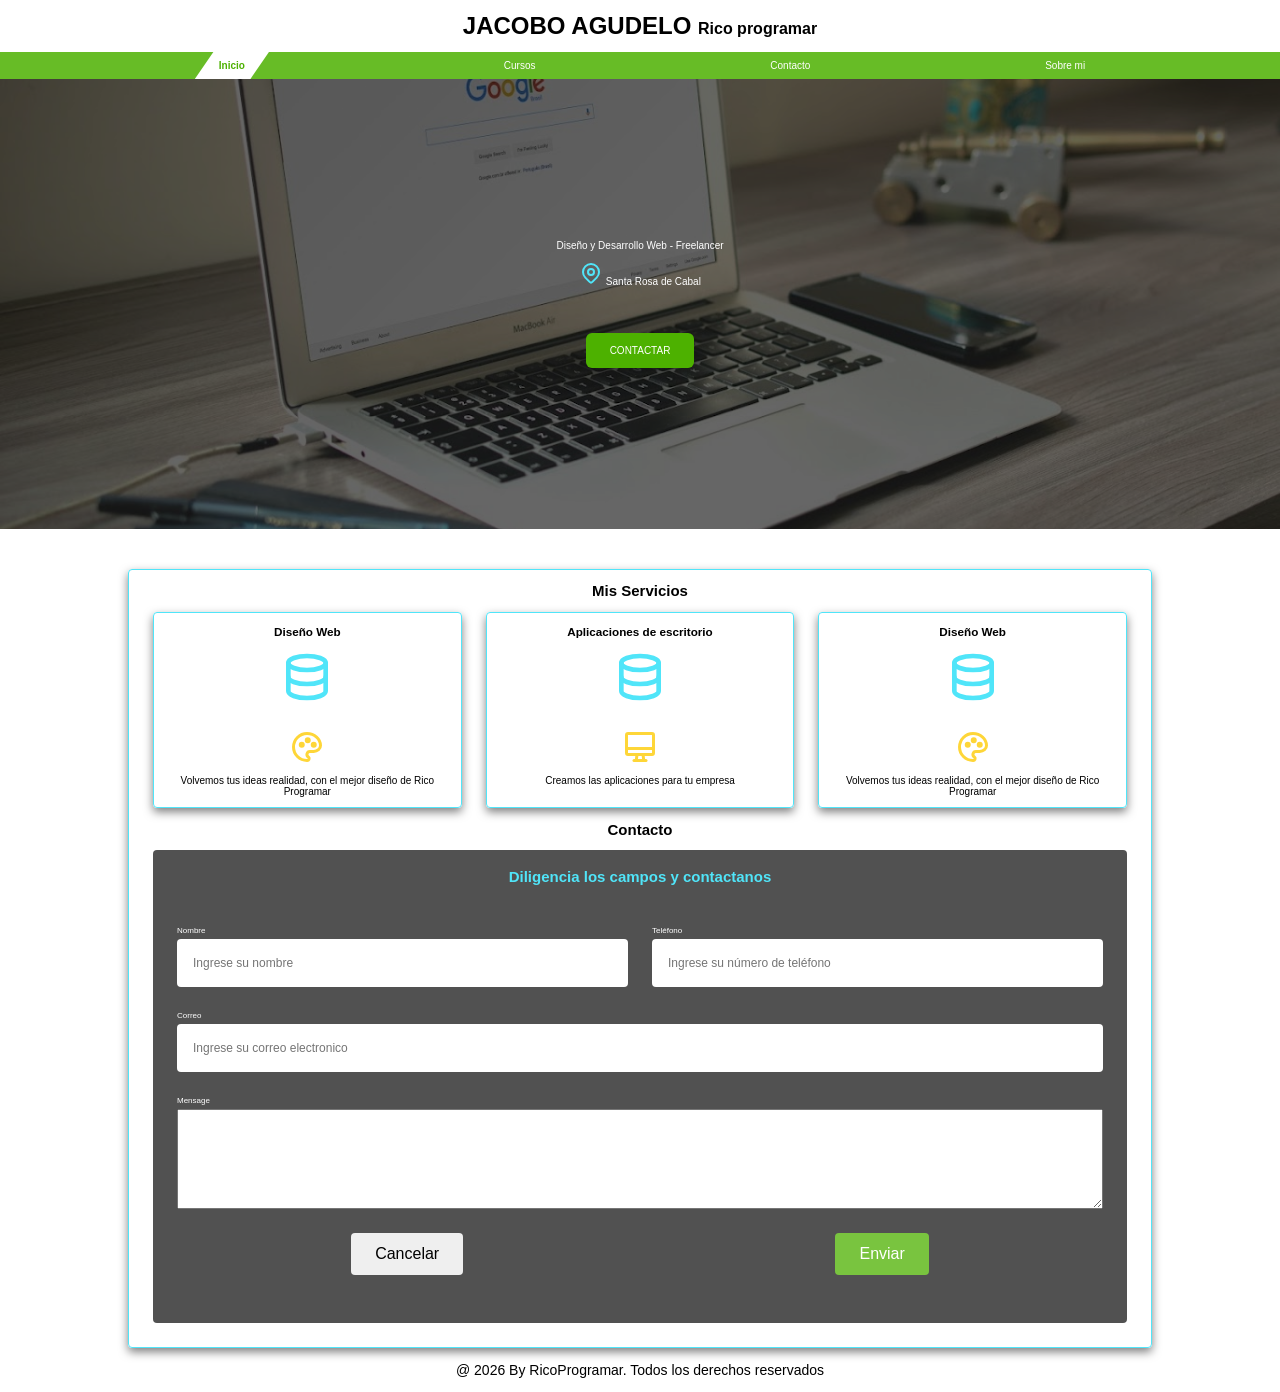
<file: index.html>
<!DOCTYPE html>
<html lang="en">
<head>
    <meta charset="UTF-8">
    <meta name="viewport" content="width=device-width, initial-scale=1.0">
    <title>Freelancer</title>

    <link rel="stylesheet" href="styles/variables.css">
    <link rel="stylesheet" href="styles/components/navbar.css">
    <link rel="stylesheet" href="styles/components/hero.css">
    <link rel="stylesheet" href="styles/components/card.css">
    <link rel="stylesheet" href="styles/components/contact-form.css">

    <script type="module">
        import {loadCards} from"/js/components/card.js";
        loadCards(".services__cards-container"); //Sin Ids muestra todas las cards
    </script>

</head>
<body>
    <!-- Titulo -->
    <header>
        <h1 class="navbar__tittle">
            JACOBO AGUDELO
            <span class="navbar__subtitle" > Rico programar</span>
        </h1>   
    </header>

    <div class="navbar-container"></div>
    <div class="hero-container"></div>
    

    <main class="services">

        <h2 class="services__title">Mis Servicios</h2>
        <div class="services__cards-container"></div>
        <h2 class="services__contact-title">Contacto</h2>
        <div class="services__form-container"></div>
    </main>

    <footer>
        <p class="footer">@ 2026 By RicoProgramar. Todos los derechos reservados</p>
    </footer>

    <script src="/js/components/navbar.js"></script>
    <script src="/js/components/hero.js"></script>
    <script src="/js/components/contact-form.js"></script>
</body>
</html>
</file>
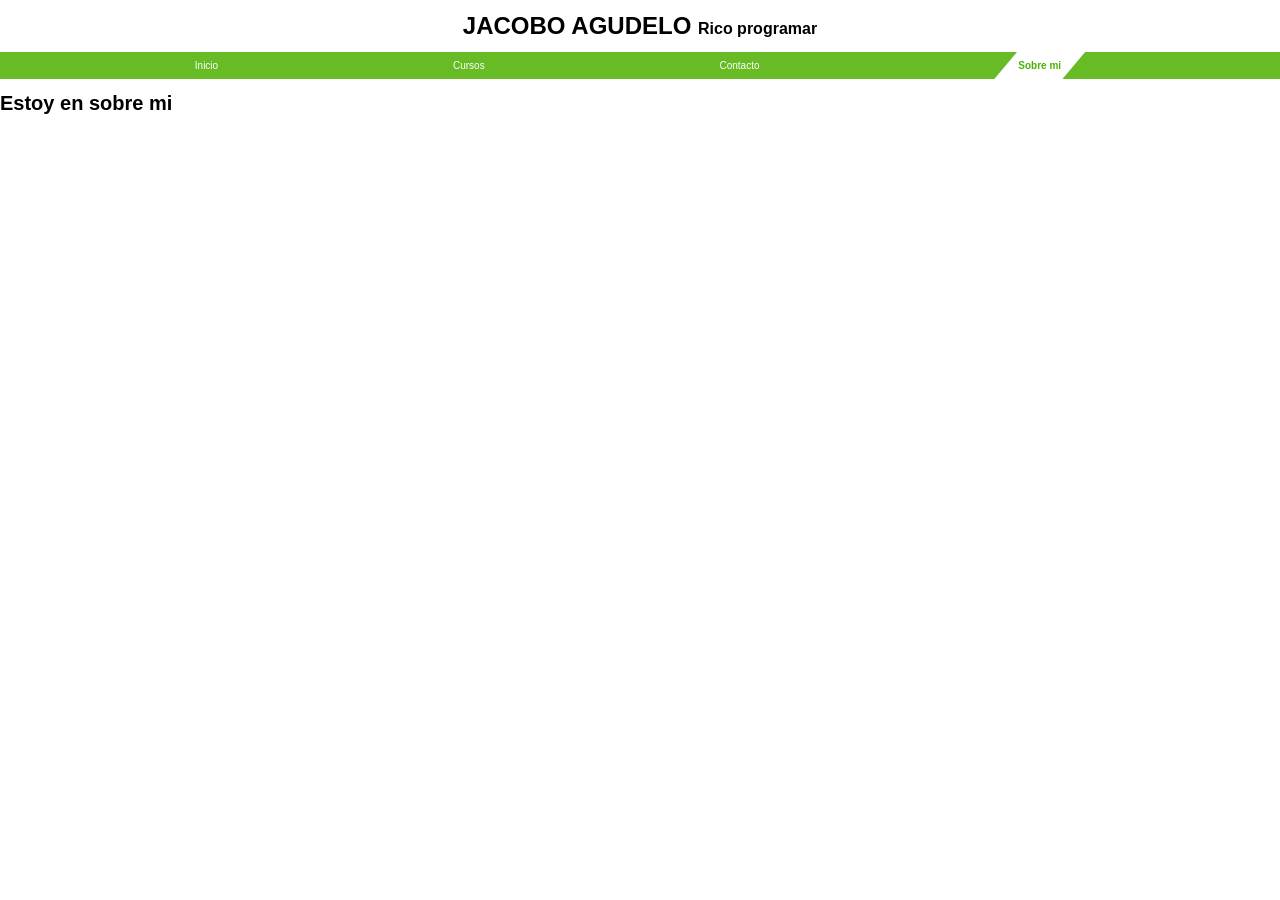
<file: views/page/about.html>
<!DOCTYPE html>
<html lang="en">
<head>
    <meta charset="UTF-8">
    <meta name="viewport" content="width=device-width, initial-scale=1.0">
    <title>Cursos</title>

    <link rel="stylesheet" href="/styles/variables.css">
    <link rel="stylesheet" href="/styles/components/navbar.css">

</head>
<body>

    <header>
        <h1 class="navbar__tittle">
            JACOBO AGUDELO
            <span class="navbar__subtitle" >Rico programar</span>
        </h1>   
    </header>

    <div class="navbar-container"></div>

    <script src="/js/components/navbar.js"></script>
    <h1>Estoy en sobre mi</h1>

</body>
</html>
</file>
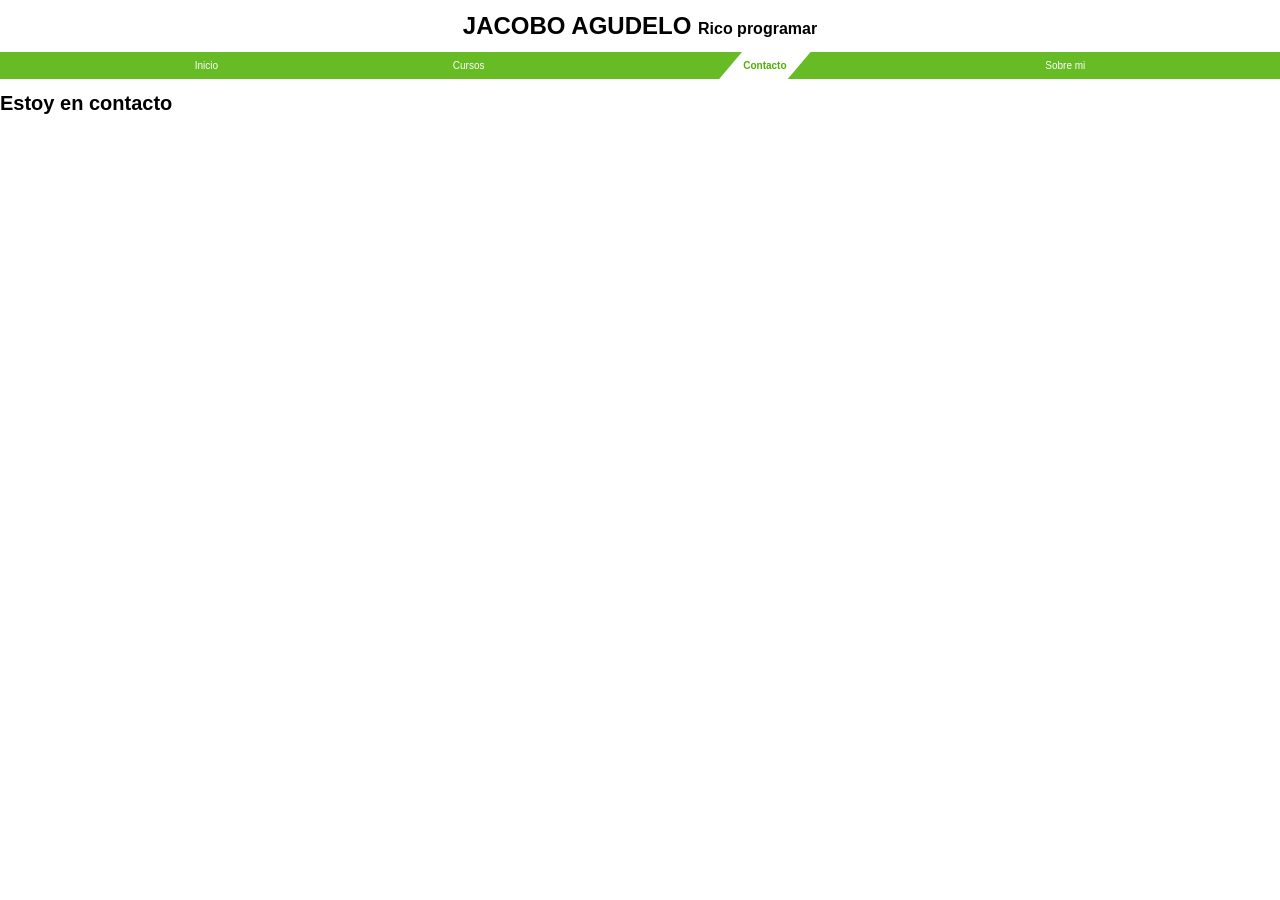
<file: views/page/contact.html>
<!DOCTYPE html>
<html lang="en">
<head>
    <meta charset="UTF-8">
    <meta name="viewport" content="width=device-width, initial-scale=1.0">
    <title>Cursos</title>

    <link rel="stylesheet" href="/styles/variables.css">
    <link rel="stylesheet" href="/styles/components/navbar.css">
</head>
<body>

    <header>
        <h1 class="navbar__tittle">
            JACOBO AGUDELO
            <span class="navbar__subtitle" >Rico programar</span>
        </h1>   
    </header>

    <div class="navbar-container"></div>

    <script src="/js/components/navbar.js"></script>
    <h1>Estoy en contacto</h1>

</body>
</html>
</file>
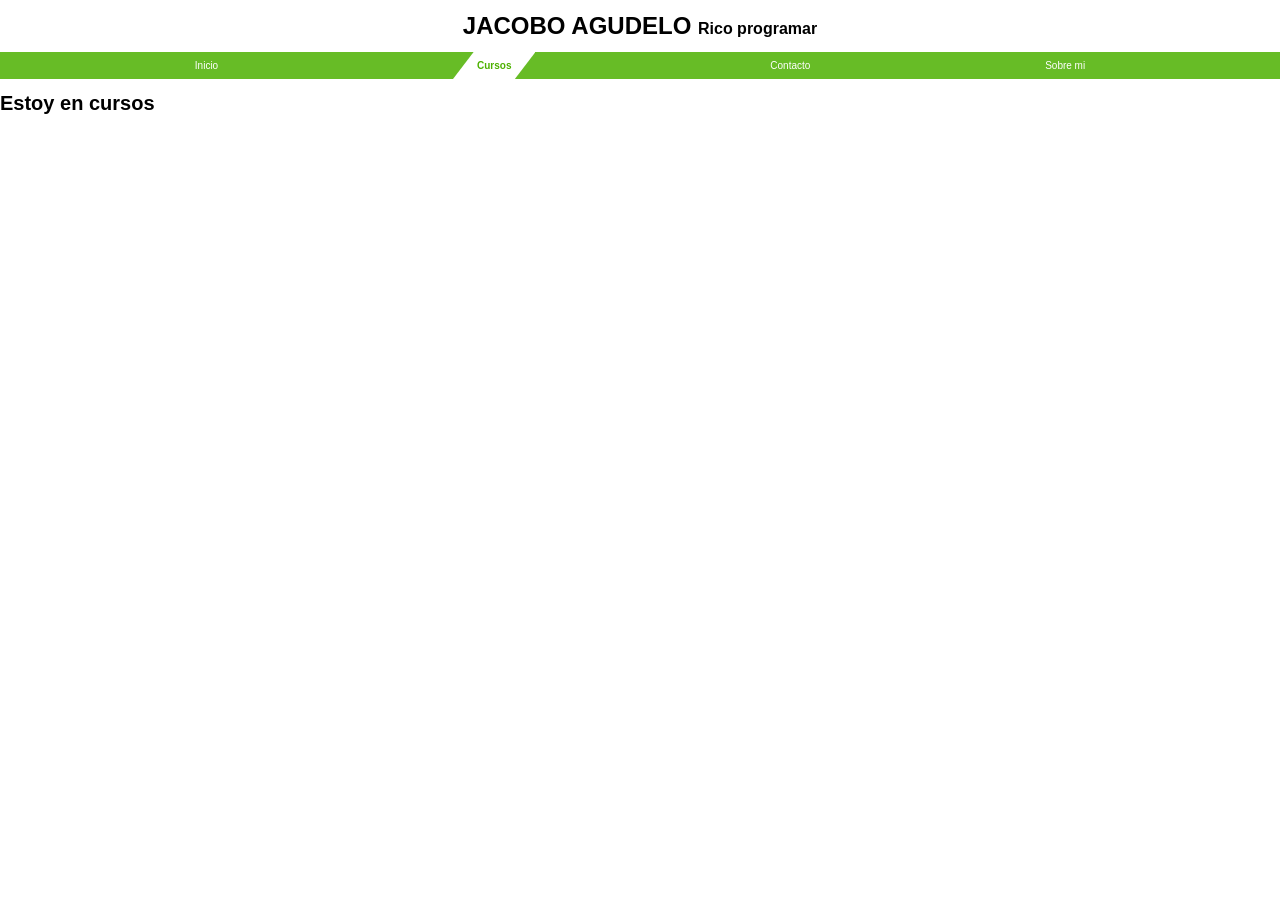
<file: views/page/courses.html>
<!DOCTYPE html>
<html lang="en">
<head>
    <meta charset="UTF-8">
    <meta name="viewport" content="width=device-width, initial-scale=1.0">
    <title>Cursos</title>

    <link rel="stylesheet" href="/styles/variables.css">
    <link rel="stylesheet" href="/styles/components/navbar.css">
</head>
<body>

    <header>
        <h1 class="navbar__tittle">
            JACOBO AGUDELO
            <span class="navbar__subtitle" >Rico programar</span>
        </h1>   
    </header>

    <div class="navbar-container"></div>

    <script src="/js/components/navbar.js"></script>
    <h1>Estoy en cursos</h1>

</body>
</html>
</file>
<file: styles/variables.css>
/* Navbar */

:root {
    /* PRIMARYCOLOR */
    --primary-950: #4DB100;
    --primary-900: #55B40C;
    --primary-800: #67BC26;
    --primary-700: #79C43F;
    --primary-600: #8BCC59;
    --primary-500: #9DD472;
    --primary-400: #AEDB8C;
    --primary-300: #C0E3A5;
    --primary-200: #D2EBBF;
    --primary-100: #EAF3D8;
    --primary-50: #F6FBF2;

    /* Secondary color */
  --secondary-950: #FED638;
  --secondary-900: #FED841;
  --secondary-800: #FEDC55;
  --secondary-700: #FEE069;
  --secondary-600: #FEE47D;
  --secondary-500: #FEE891;
  --secondary-400: #FEECA5;
  --secondary-300: #FEF0B9;
  --secondary-200: #FEF4CD;
  --secondary-100: #FEF8E1;
  --secondary-50:  #FEFCF5;

  /* Tertiary-2 color */
  --tertiary-950: #50E5F9;
  --tertiary-900: #58E6F9;
  --tertiary-800: #6AE8F9;
  --tertiary-700: #7BEBFA;
  --tertiary-600: #8DEEFB;
  --tertiary-500: #9EF0FB;
  --tertiary-400: #B0F3FC;
  --tertiary-300: #C1F5FC;
  --tertiary-200: #D3F8FD;
  --tertiary-100: #E4FBFE;
  --tertiary-50:  #F6FDFE;

  /* Basic color */
  --white: #fff;
  --black: #000;
  --gray-950: #101010;
  --gray-900: #262626;
  --gray-800: #3B3B3B;
  --gray-700: #515151;
  --gray-600: #676767;
  --gray-500: #7D7D7D;
  --gray-400: #929292;
  --gray-300: #A8A8A8;
  --gray-200: #BEBEBE;
  --gray-100: #D4D4D4;
  --gray-50:  #E9E9E9;

  /* Font Family */
  --main-font: helvetica, Arial, sans-serif;

  /* Font size */
   --fs-xxxxl: 8.0rem; /* Ultra grande */
  --fs-xxxl:  6.4rem; /* Súper grande */
  --fs-xxl:   4.8rem; /* Extra grande */
  --fs-xl:    4.0rem; /* Muy grande */
  --fs-lg:    3.2rem; /* h1 */
  --fs-md:    2.4rem; /* Titulo */
  --fs-sm:    2.0rem; /* Subtitulo */
  --fs-xs:    1.6rem; /* Base */
  --fs-xxs:   1.4rem; /* Extra extra pequeño */
  --fs-xxxs:  1.2rem; /* Texto de apoyo */
  --fs-xxxxs:  0.8rem; /* Label */

}

/* Globals */
html {
    margin: 0;
    box-sizing: border-box;
    font-size: 62.5%;
}

*, *:before, *:after {
    box-sizing: inherit;
}

body {
    font: size 1.6rem;
    font-family: var(--main-font);
    margin: 0 0;
}

/* header */
.header {
    position: static;
    top: 0;
    width: 100%;
    z-index: 100;
}
</file>
<file: styles/components/navbar.css>
/* navbar */
.navbar__tittle {
    margin: 0;
    padding: 12px;
    font-size: var(--fs-md);
    text-align: center;
}

.navbar__subtitle {
    font-size: var(--fs-xs);
    color: var(var(--gray-800));
}

.navbar {
    background-color: var(--primary-800);

   
}

.navbar__list {
    display: flex;
    flex-direction: column;
    width: 100%;
    margin: 0 auto;
    list-style: none;
    padding: 0;
}

.navbar__link {
    display: flex;
    flex-direction: column;
    align-items: center;
    text-decoration: none;
    color: var(--white);
}

@media (width  > 768px) {
   .navbar__list{
    flex-direction: row;
    gap: 40px;
    justify-content: space-evenly;
    align-items: center;
   }

   .navbar__link:hover {
    color: var(--secondary-300)
    
   }

   .navbar__link.active {
    background-color: var(--white);
    color: var(--primary-950);
    font-weight: bold;
    padding: 8px 24px;
    clip-path: polygon(25% 0%, 100% 0%, 75% 100%, 0% 100%);
    /* border-radius: 0.6rem; */
}
}

.navbar__link.active {
    background-color: var(--white);
    color: var(--primary-950);
    font-weight: bold;
    padding: 8px 24px;
    /* clip-path: polygon(25% 0%, 100% 0%, 75% 100%, 0% 100%); */
    /* border-radius: 0.6rem; */
}
</file>
<file: styles/components/hero.css>
/* styles/components/hero.css */

.hero-container {
    background-image: url(/assets/imagen-hero-freelancer.jpg);
    background-position: center;
    background-size: cover;
    height: 50vh;
    text-align: center;
    color: var(--white);
    position: relative;
   
}

.hero {
    display: flex;
    align-items: center;
    justify-content: center;
    flex-direction: column;
    position: absolute;
    background-color: rgb(0 0 0 / 60%);
    width: 100%;
    height: 50vh;
}

.hero__buttom {
    background-color: var(--primary-950);
    padding: 12px 24px;
    border-radius: 6px;
    text-transform: uppercase;
    margin-top: 36px;
    width: 80vw;
}

.hero__buttom:hover {
    cursor: pointer;
}

@media (width > 768px){
    .hero__buttom {
        width: auto;
    }
}
</file>
<file: styles/components/card.css>
/* contenedor de las cards */
.services__cards-container {
    display: grid;
    justify-content: center;
    margin: 0 24px;
    row-gap: 24px;
}

/* Cuando la pantalla se mas grande que 768px */
@media (width > 768px) {
    .services__cards-container {
        grid-template-columns: repeat(2, 1fr);
        gap: 24px;
    }
}

/* Cuando la pantalla sea mas grande que 1025px */
@media (width > 1025px) {
    .services__cards-container {
        grid-template-columns: repeat(3, 1fr);
    }
}

.card {
    text-align: center;
    border: 1px solid var(--tertiary-950);
    border-radius: 4px;
    padding: 0 16px;
    box-shadow: 0 4px 10px rgb(0, 0, 0, 0.5);
}

.card:hover {
    transform: translateY(-2px);
    box-shadow: 0 4px 10px rgb(0, 0, 0, 0.5);
}

.card__icons {
    display: flex;
    justify-content: center;
    align-items: center;
    flex-direction: column;
    gap: 24px;
}

.card__icon--main {
    height: 56px;
    width: 56px;
}

.card__icon--secundary {
    height: 36px;
    width: 36px;
}

/* breakpoints
sm 640px telefonos grandes
md 768px tablets
1g 1024px laptops
x1 1280px escritorio
2x1 1536px pantallas grandes */
</file>
<file: styles/components/contact-form.css>
.services {
    display: flex;
    flex-direction: column;
    box-shadow: 0 4px 10px rgb(0, 0, 0, 0.5);
    border: 1px solid var(--tertiary-950);
    border-radius: 4px;
    margin: 40px auto 0 auto;
    padding-bottom: 24px;
}

@media (width > 768px) {
    .services{
        width: 80%;
        .services-form__container {
        margin: 0 auto;
        padding-bottom: 24px;
        width: 80vw ;
}
    }
    
}



.services__contact-title,
.services__title {
    text-align: center;
}

.contact-form {
    display: grid;
    background-color: var(--gray-700);
    margin: 0 24px;
    border-radius: 4px;
    color: var(--white);
}

.contact-form__title {
    text-align: center;
    color: var(--tertiary-950);
    padding: 5px
}


.contact-form__form {
    display: grid;
    gap: 24px;
    margin: 24px;
    padding-bottom: 24px;
}

.contact-form__row {
    display: grid;
    grid-template-columns: 1fr;
    gap: 24px;
}

@media (width > 768px) {
    .contact-form__row {
        grid-template-columns: repeat(2, 1fr);
        /* grid-auto-flow: column; */
    }
}

.contact-form__label {
    display: flex;
    flex-direction: column;
    gap: 4px;
    font-size: var(--fs-xxxxs);
}

.contact-form__input {
    height: 48px;
    border-radius: 4px;
    border: none;
    padding: 16px;
    font-size: var(--fs-xxxs);
}

.contact-form__text-area {
    min-height: 100px;
    resize: vertical;
}

.contact-form__actions {
    display: flex;
    flex-direction: column;
    gap: 24px;
}

@media (width > 768px) {
    .contact-form__actions {
        display: flex;
        flex-direction: row;
        justify-content: space-around;
    }
}

.contact-form__button {
    padding: 12px 24px;
    border-radius: 4px;
    border: none;
    font-size: var(--fs-xs);

}

.contact-form__button:hover {
    background-color: var(--tertiary-400);
}

.contact-form__button--green {
    background-color: var(--primary-700);
    color: var(--white);
}

.contact-form__button--green:hover {
    background-color: var(--primary-800);
}

.footer {
    text-align: center;
    font-size: var(--fs-xxs);
}
</file>
